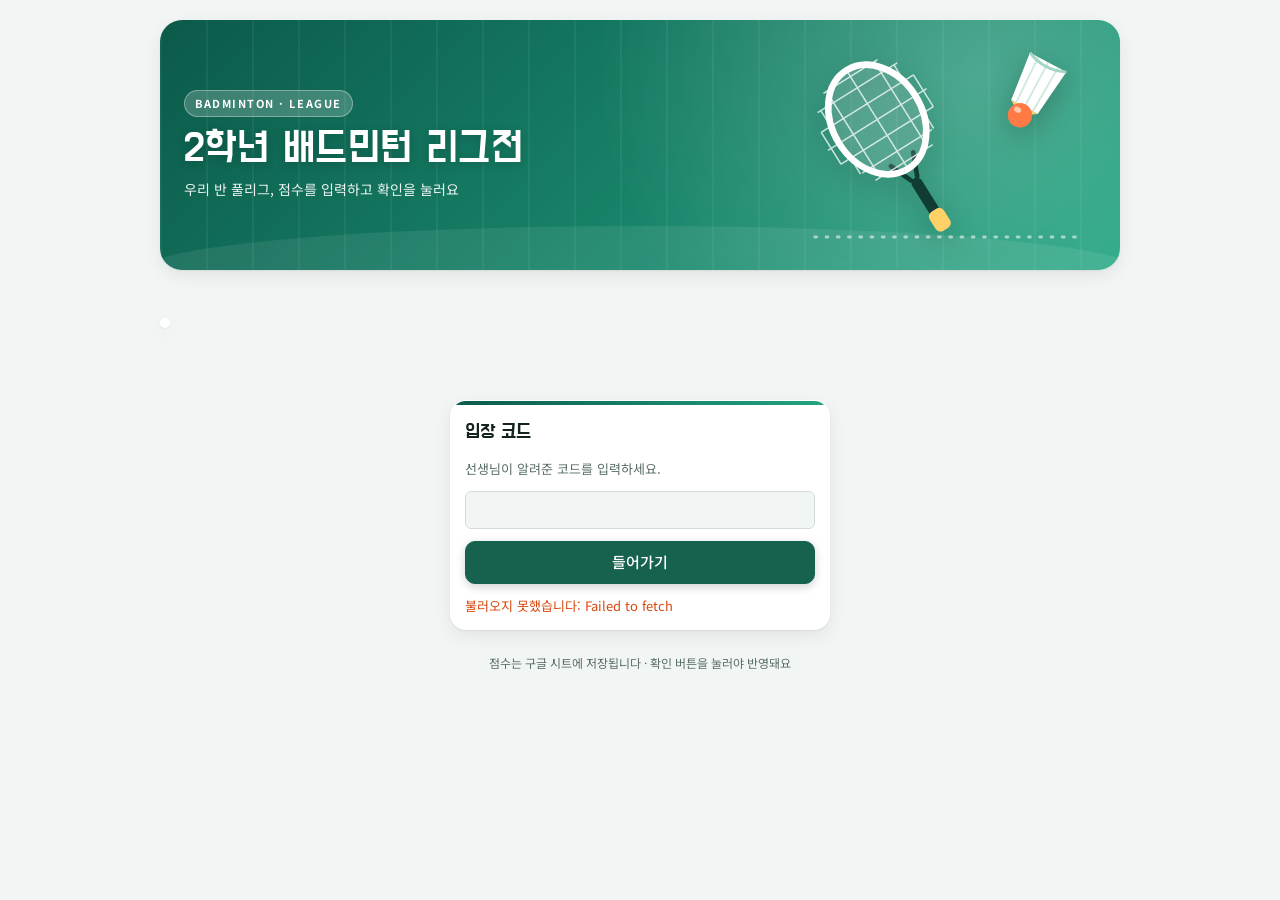
<file: bd/index.html>
<!doctype html>
<html lang="ko">
<head>
<meta charset="utf-8">
<meta name="viewport" content="width=device-width,initial-scale=1">
<meta name="theme-color" content="#0f6b57">
<title>2학년 배드민턴 리그전</title>
<link rel="stylesheet" href="https://fonts.googleapis.com/css2?family=Do+Hyeon&family=Noto+Sans+KR:wght@400;500;700&display=swap">
<link rel="stylesheet" href="../common/league.css?v=14">
</head>
<body class="bd">
<div class="wrap">
  <header class="hero">
    <div class="hero-text">
      <span class="chip">BADMINTON · LEAGUE</span>
      <h1 id="title">2학년 배드민턴 리그전</h1>
      <p class="hero-sub">우리 반 풀리그, 점수를 입력하고 확인을 눌러요</p>
      <span class="sub" id="sub"></span>
    </div>
    <svg class="art" viewBox="0 0 320 220" role="img" aria-label="배드민턴 라켓과 셔틀콕" xmlns="http://www.w3.org/2000/svg">
  <g transform="rotate(-32 110 120)">
    <rect x="104" y="150" width="12" height="62" rx="6" fill="#0f3d33"/>
    <rect x="101" y="190" width="18" height="24" rx="6" fill="#ffd166"/>
    <path d="M106 150 L96 126 M114 150 L124 126" stroke="#0f3d33" stroke-width="5" stroke-linecap="round"/>
    <ellipse cx="110" cy="76" rx="48" ry="62" fill="rgba(255,255,255,.14)" stroke="#fff" stroke-width="7"/>
    <g stroke="#fff" stroke-width="1.6" opacity=".75">
      <path d="M110 16V136M80 22V130M140 22V130M64 36V116M156 36V116M52 56V96M168 56V96"/>
      <path d="M52 56H168M48 76H172M52 96H168M60 36H160M66 116H154M74 130H146M76 22H144"/>
    </g>
  </g>
  <g transform="rotate(28 238 80)"><g class="bob">
    <path d="M222 68 L216 14 L260 14 L254 68 Z" fill="#fff"/>
    <path d="M228 68 L226 14 M238 68 L238 14 M248 68 L250 14" stroke="#cfe9df" stroke-width="2"/>
    <path d="M216 14 Q238 24 260 14" fill="none" stroke="#9fd6c4" stroke-width="3"/>
    <path d="M222 68 Q238 80 254 68 Z" fill="#ffd166"/>
    <circle cx="238" cy="78" r="13" fill="#ff7a45"/>
    <ellipse cx="233" cy="74" rx="4" ry="3" fill="#ffc6a8"/>
  </g></g>
  <path d="M20 208 H300" stroke="rgba(255,255,255,.55)" stroke-width="3" stroke-dasharray="2 10" stroke-linecap="round"/>
</svg>
  </header>
  <div id="banner"></div>
  <nav class="bar" id="clsBar" aria-label="반 선택"></nav>
  <nav class="bar" id="viewBar" aria-label="보기 선택"></nav>
  <span class="msg" id="status"></span>
  <div id="main"></div>
  <footer class="foot">점수는 구글 시트에 저장됩니다 · 확인 버튼을 눌러야 반영돼요</footer>
</div>
<script src="config.js"></script>
<script src="../common/league.js?v=14"></script>
</body>
</html>
</file>
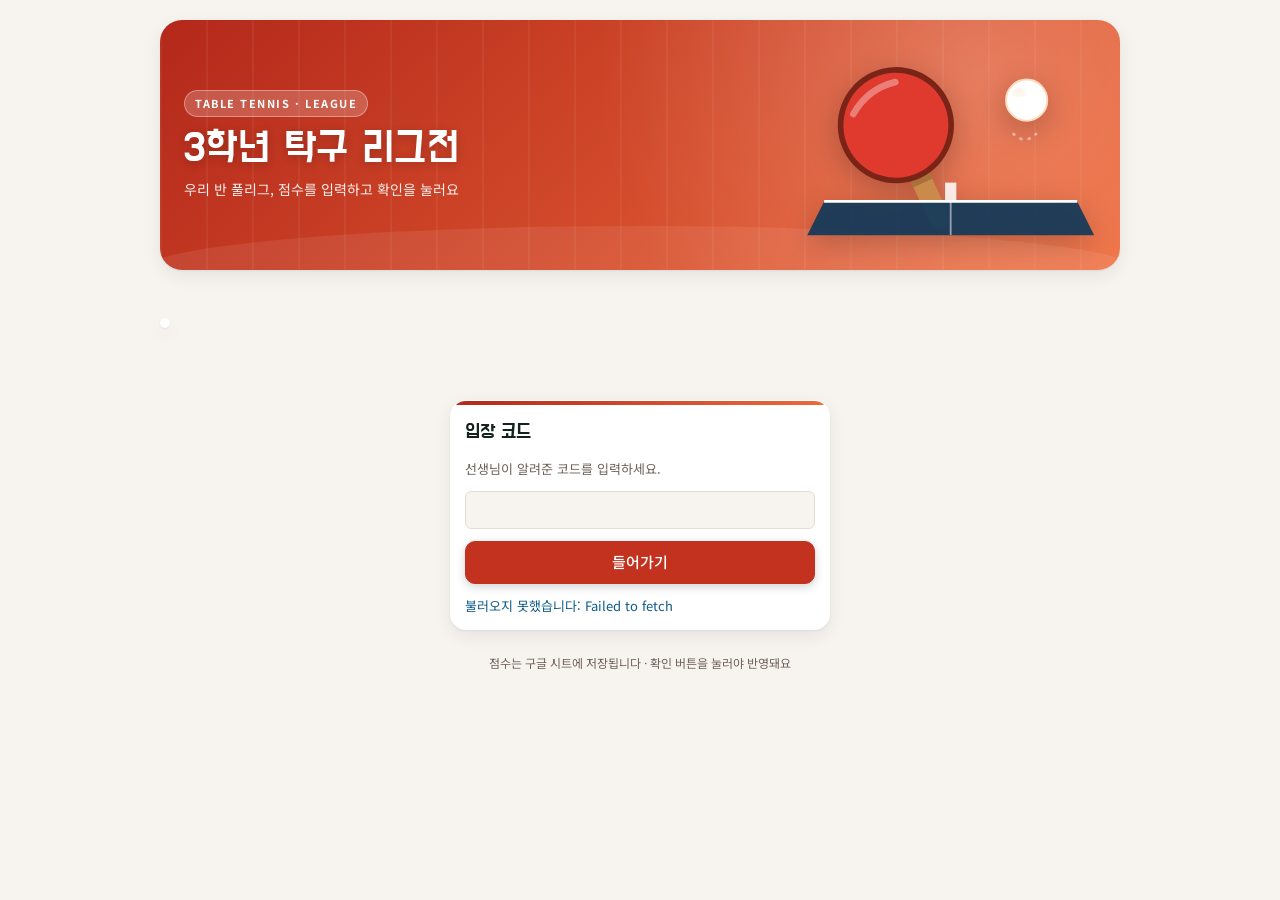
<file: tt/index.html>
<!doctype html>
<html lang="ko">
<head>
<meta charset="utf-8">
<meta name="viewport" content="width=device-width,initial-scale=1">
<meta name="theme-color" content="#c2321f">
<title>3학년 탁구 리그전</title>
<link rel="stylesheet" href="https://fonts.googleapis.com/css2?family=Do+Hyeon&family=Noto+Sans+KR:wght@400;500;700&display=swap">
<link rel="stylesheet" href="../common/league.css?v=14">
</head>
<body class="tt">
<div class="wrap">
  <header class="hero">
    <div class="hero-text">
      <span class="chip">TABLE TENNIS · LEAGUE</span>
      <h1 id="title">3학년 탁구 리그전</h1>
      <p class="hero-sub">우리 반 풀리그, 점수를 입력하고 확인을 눌러요</p>
      <span class="sub" id="sub"></span>
    </div>
    <svg class="art" viewBox="0 0 320 220" role="img" aria-label="탁구 라켓과 공" xmlns="http://www.w3.org/2000/svg">
  <g transform="rotate(-25 120 120)">
    <rect x="110" y="140" width="22" height="66" rx="10" fill="#c98a4b"/>
    <rect x="110" y="140" width="22" height="14" fill="#a9703a"/>
    <circle cx="121" cy="86" r="62" fill="#7a2418"/>
    <circle cx="121" cy="86" r="56" fill="#e03a2f"/>
    <path d="M85 56 Q110 38 140 44" stroke="rgba(255,255,255,.35)" stroke-width="7" fill="none" stroke-linecap="round"/>
  </g>
  <g class="bob">
    <circle cx="246" cy="62" r="22" fill="#fff"/>
    <circle cx="246" cy="62" r="22" fill="none" stroke="#ffd9bf" stroke-width="2"/>
    <ellipse cx="238" cy="54" rx="7" ry="5" fill="#fff6ee"/>
  </g>
  <path d="M232 98 Q244 110 256 98" stroke="rgba(255,255,255,.45)" stroke-width="3" fill="none" stroke-linecap="round" stroke-dasharray="1 8"/>
  <g>
    <path d="M30 170 H300 L318 206 H12 Z" fill="#12395a" opacity=".92"/>
    <path d="M30 170 H300" stroke="#fff" stroke-width="3"/>
    <path d="M165 170 V206" stroke="rgba(255,255,255,.5)" stroke-width="2"/>
    <rect x="159" y="150" width="12" height="20" fill="rgba(255,255,255,.85)"/>
  </g>
</svg>
  </header>
  <div id="banner"></div>
  <nav class="bar" id="clsBar" aria-label="반 선택"></nav>
  <nav class="bar" id="viewBar" aria-label="보기 선택"></nav>
  <span class="msg" id="status"></span>
  <div id="main"></div>
  <footer class="foot">점수는 구글 시트에 저장됩니다 · 확인 버튼을 눌러야 반영돼요</footer>
</div>
<script src="config.js"></script>
<script src="../common/league.js?v=14"></script>
</body>
</html>
</file>
<file: common/league.css>
/* 레이아웃: 한 열 작업 화면. 반 선택 > 조별 카드(순위표 + 라운드별 경기 입력). */
:root{
  --bg:#f1f5f3; --surface:#ffffff; --ink:#14231e; --muted:#5a6e66; --line:#d3ddd8;
  --accent:#17624f; --accent-ink:#ffffff; --accent-soft:#dcefe8; --ball:#d9480f; --ball-soft:#ffe8d9;
  --font-display:"Do Hyeon","Noto Sans KR",sans-serif; --font-body:"Noto Sans KR",system-ui,sans-serif;
  color-scheme:light;
  --hero-a:#0f6b57; --hero-b:#1f9d7a; --shadow:0 1px 2px rgba(20,35,30,.06),0 6px 18px rgba(20,35,30,.07);
}
body.tt{--bg:#f7f3ef;--line:#e6dcd2;--accent:#c2321f;--accent-soft:#fde4dd;--ball:#0f5c8a;--ball-soft:#dcedf7;--hero-a:#b3281a;--hero-b:#ef6a3a;--muted:#6f625a}
body.bd{--hero-a:#0b5a4a;--hero-b:#22a581}

@media (prefers-color-scheme: dark){:root{
  --bg:#0e1613; --surface:#16221d; --ink:#e7f0ec; --muted:#93a8a0; --line:#263832;
  --accent:#4cc2a0; --accent-ink:#06241b; --accent-soft:#1b3a31; --ball:#ff8a4c; --ball-soft:#3a2418; --shadow:none; color-scheme:dark}
 body.tt{--bg:#1a1210;--surface:#251a17;--line:#3a2a25;--accent:#ff7a5c;--accent-ink:#2a0d07;--accent-soft:#40231c;--ball:#6bb8e8;--ball-soft:#182a38;--muted:#b09c92;--ink:#f3e9e3;--hero-a:#8e1f14;--hero-b:#c4512c}
 body.bd{--hero-a:#08423a;--hero-b:#177a60}}
*{box-sizing:border-box}
body{margin:0;background:var(--bg);color:var(--ink);font-family:var(--font-body);font-size:15px;line-height:1.5;
  padding-block:20px 48px;padding-left:max(16px,env(safe-area-inset-left,0px));padding-right:max(16px,env(safe-area-inset-right,0px))}
.wrap{max-width:960px;margin:0 auto;display:flex;flex-direction:column;gap:16px}
h1{font-family:var(--font-display);font-weight:400;font-size:28px;margin:0;letter-spacing:.01em}
h2{font-family:var(--font-display);font-weight:400;font-size:20px;margin:0}
button,input,textarea,select{font:inherit;color:inherit}
button{cursor:pointer}
button:disabled{opacity:.5;cursor:default}
:focus-visible{outline:2px solid var(--accent);outline-offset:2px}
.top{display:flex;justify-content:space-between;align-items:baseline;gap:12px;flex-wrap:wrap}
.sub{color:var(--muted);font-size:13px}
.bar{display:flex;gap:8px;flex-wrap:wrap;align-items:center}
.tab{border:1px solid var(--line);background:var(--surface);padding:5px 12px;border-radius:999px;font-weight:500;font-size:14px}
.tab[aria-pressed="true"]{background:var(--accent);color:var(--accent-ink);border-color:var(--accent)}
.banner{background:var(--ball-soft);border-left:4px solid var(--ball);padding:10px 12px;font-size:14px;border-radius:4px}
.card{background:var(--surface);border:1px solid var(--line);border-radius:8px;padding:14px;display:flex;flex-direction:column;gap:12px;min-width:0}
.groups{display:grid;grid-template-columns:repeat(auto-fit,minmax(min(100%,430px),1fr));gap:16px}
.tbl{overflow-x:auto}
table{border-collapse:collapse;width:100%;font-variant-numeric:tabular-nums;font-size:14px}
th,td{padding:5px 8px;text-align:center;white-space:nowrap}
th{font-weight:500;color:var(--muted);font-size:12px;border-bottom:1px solid var(--line)}
td.nm,th.nm{text-align:left}
tbody tr+tr td{border-top:1px solid var(--line)}
tr.first td{background:var(--accent-soft);font-weight:700}
.rank{font-family:var(--font-display);font-size:16px;width:2em}
.no{color:var(--muted);font-size:12px;margin-right:4px}
.round{font-size:12px;color:var(--muted);font-weight:500;letter-spacing:.06em;margin-top:2px}
.match{display:grid;grid-template-columns:1fr auto 1fr;gap:8px;align-items:center;padding:6px 0;border-top:1px solid var(--line)}
.match .side{min-width:0;overflow-wrap:anywhere}
.match .side.r{text-align:right}
.match .side.win{font-weight:700;color:var(--accent)}
.sc{display:flex;flex-direction:column;gap:4px;align-items:center}
.set{display:flex;align-items:center;gap:4px}
.set input{width:46px;text-align:center;padding:6px 2px;border:1px solid var(--line);border-radius:6px;background:var(--bg);font-variant-numeric:tabular-nums}
.set input:focus{border-color:var(--accent)}
.set input:disabled{opacity:.6}
.set span{color:var(--muted)}
.acts{display:flex;gap:6px;margin-top:2px}.acts .btn{padding:6px 14px}
.tag{font-size:11px;padding:1px 7px;border-radius:999px;background:var(--bg);color:var(--muted)}
.tag.done{background:var(--accent-soft);color:var(--accent)}
.tag.lock{background:var(--ball-soft);color:var(--ball)}
.prog{font-size:13px;color:var(--muted)}
.set-grid{display:grid;grid-template-columns:repeat(auto-fit,minmax(150px,1fr));gap:12px}
label.f{display:flex;flex-direction:column;gap:4px;font-size:13px;color:var(--muted)}
label.f select,label.f input,.card select,.card input[type=password],.card input[type=text]{padding:7px 8px;border:1px solid var(--line);border-radius:6px;background:var(--bg);color:var(--ink)}
.btn{border:1px solid var(--line);background:var(--surface);padding:8px 14px;border-radius:6px;font-weight:500}
.btn.main{background:var(--accent);color:var(--accent-ink);border-color:var(--accent)}
.btn.warn{background:var(--ball);color:#fff;border-color:var(--ball)}
.msg{font-size:13px;color:var(--muted)}
.msg.err{color:var(--ball)}
.empty{padding:28px 12px;text-align:center;color:var(--muted)}
.gate{max-width:380px;margin:40px auto 0}
@media (max-width:480px){.match{grid-template-columns:1fr;justify-items:center}.match .side.r{text-align:center}}
.grow{flex:1}

/* ---- 디자인 개편 ---- */
.hero{position:relative;display:flex;align-items:center;justify-content:space-between;gap:12px;overflow:hidden;color:#fff;border-radius:22px;padding:22px 24px;min-height:176px;
  background:
   radial-gradient(circle at 85% 20%,rgba(255,255,255,.22),transparent 45%),
   repeating-linear-gradient(90deg,rgba(255,255,255,.05) 0 2px,transparent 2px 46px),
   linear-gradient(135deg,var(--hero-a),var(--hero-b));box-shadow:var(--shadow)}
.hero::after{content:"";position:absolute;inset:auto -20px -46px -20px;height:90px;background:rgba(255,255,255,.08);border-radius:50%}
.hero-text{position:relative;z-index:1;display:flex;flex-direction:column;gap:8px;min-width:0;align-items:flex-start}
.hero h1{font-size:clamp(28px,6.2vw,42px);line-height:1.1;text-shadow:0 2px 10px rgba(0,0,0,.2)}
.chip{font-size:11px;font-weight:700;letter-spacing:.14em;padding:4px 10px;border-radius:999px;background:rgba(255,255,255,.2);border:1px solid rgba(255,255,255,.35)}
.hero-sub{margin:0;font-size:14px;opacity:.92}
.hero .sub{color:#fff;background:rgba(0,0,0,.25);padding:2px 10px;border-radius:999px;font-size:12px;font-weight:700}
.hero .sub:empty{display:none}
.art{position:relative;z-index:1;width:min(300px,42%);height:auto;flex:none;filter:drop-shadow(0 8px 14px rgba(0,0,0,.22))}
.bob{animation:bob 2.6s ease-in-out infinite;transform-box:fill-box;transform-origin:center}
@keyframes bob{50%{translate:0 -8px}}
@media (prefers-reduced-motion:reduce){.bob{animation:none}}
@media (max-width:520px){.hero{padding:16px;min-height:140px}.art{width:38%}.hero-sub{font-size:12px}}
body{background:var(--bg)}
.card{border-radius:16px;box-shadow:var(--shadow);border-color:transparent;position:relative;overflow:hidden}
.card:has(>h2)::before{content:"";position:absolute;left:0;top:0;right:0;height:4px;background:linear-gradient(90deg,var(--hero-a),var(--hero-b))}
.card h2{display:flex;align-items:center;gap:8px;padding-top:2px}
#main .groups .card>h2::before{content:"";width:10px;height:10px;border-radius:50%;background:var(--accent)}
.bar{gap:8px}
#clsBar .tab{padding:8px 18px;font-size:15px;font-weight:700}
#viewBar{background:var(--surface);padding:5px;border-radius:999px;box-shadow:var(--shadow);width:fit-content;max-width:100%;border:0}
#viewBar .tab{border:0;background:transparent;padding:8px 16px;font-weight:700}
#viewBar .tab[aria-pressed="true"]{background:var(--accent);color:var(--accent-ink);box-shadow:0 2px 8px rgba(0,0,0,.18)}
#viewBar .grow{min-width:8px}
.tab{transition:background .15s,transform .1s}
.tab:active,.btn:active{transform:scale(.97)}
.prog{display:inline-flex;align-self:flex-start;background:var(--accent-soft);color:var(--accent);font-weight:700;padding:4px 12px;border-radius:999px}
tr.first td{background:linear-gradient(90deg,var(--accent-soft),transparent)}
tr.first .rank{color:var(--accent)}
th{text-transform:none}
.round{display:inline-block;background:var(--accent-soft);color:var(--accent);font-weight:700;padding:2px 10px;border-radius:999px;letter-spacing:.02em;margin:6px 0 2px}
.match{padding:10px 0;position:relative}
.set input{width:56px;height:46px;font-size:20px;font-weight:700;border-radius:10px;border:2px solid var(--line)}
.set input:focus{border-color:var(--accent);outline:0;box-shadow:0 0 0 3px var(--accent-soft)}
.set input:disabled{opacity:1;background:var(--accent-soft);color:var(--accent);border-color:transparent}
.sc::before{content:"VS";font-family:var(--font-display);font-size:11px;letter-spacing:.1em;color:var(--muted);order:-1}
.btn{border-radius:10px;padding:9px 16px;box-shadow:0 1px 2px rgba(0,0,0,.05)}
.btn.main{box-shadow:0 3px 10px rgba(0,0,0,.18)}
.acts .btn{min-height:38px;padding:7px 18px}
.side{font-weight:500}
.empty{font-size:15px}
.empty::before{content:"🏸";display:block;font-size:34px;margin-bottom:6px}
body.tt .empty::before{content:"🏓"}
.foot{text-align:center;font-size:12px;color:var(--muted);padding-top:8px}
.gate{border-radius:16px}
#viewBar .grow{flex:0 0 6px;min-width:0}
.hero h1,.hero-sub{word-break:keep-all;text-wrap:balance}

/* 라운드 접기/펼치기 */
details.rd{border-top:1px solid var(--line);padding-top:6px}
details.rd>summary{list-style:none;cursor:pointer;display:flex;align-items:center;justify-content:space-between;gap:8px;padding:6px 2px;min-height:44px;-webkit-tap-highlight-color:transparent}
details.rd>summary::-webkit-details-marker{display:none}
details.rd>summary::after{content:"";width:9px;height:9px;border-right:2.5px solid var(--muted);border-bottom:2.5px solid var(--muted);transform:rotate(45deg);transition:transform .15s;margin:0 6px 4px 0;flex:none}
details.rd[open]>summary::after{transform:rotate(-135deg);margin:6px 6px 0 0}
details.rd>summary .round{margin:0}
.rcount{margin-left:auto;font-size:12px;color:var(--muted);font-weight:700}
details.rd.alldone .rcount{color:var(--accent)}
details.rd.alldone .round{background:var(--accent);color:var(--accent-ink)}
details.rd>.match:first-of-type{border-top:0}

/* 명단 관리 */
.srow{display:flex;align-items:center;gap:8px;padding:6px 2px;border-top:1px solid var(--line);flex-wrap:wrap}
.srow .sno{width:28px;text-align:right;color:var(--muted);font-weight:700;font-size:13px}
.srow .snm{flex:1;min-width:80px;font-weight:700}
.srow .ssx{color:var(--muted);font-size:13px;width:20px}
.srow .btn{padding:5px 12px;font-size:13px}
.srow.out .snm{text-decoration:line-through;color:var(--muted)}
.srow.out em{font-style:normal;font-size:11px;background:var(--accent-soft);color:var(--accent);padding:1px 7px;border-radius:999px;text-decoration:none;display:inline-block}
.srow.edit input{flex:1;min-width:90px;padding:7px 10px;border:2px solid var(--line);border-radius:8px;font:inherit}
.srow.edit select{padding:7px;border-radius:8px}
.btn.danger{background:#c2321f;color:#fff;border-color:#c2321f}

/* 대진표(누가 누구와 했는지) */
.mxh{margin:16px 0 6px;font-size:15px}
.mxh small{font-weight:400;color:var(--muted);font-size:12px;margin-left:6px}
.mx table{border-collapse:separate;border-spacing:0;font-size:12px}
.mx th,.mx td{padding:5px 4px;min-width:26px;text-align:center;border-bottom:1px solid var(--line)}
.mx td.nm,.mx th.nm{text-align:left;position:sticky;left:0;background:var(--surface);z-index:1;min-width:104px;white-space:nowrap;border-right:1px solid var(--line)}
.mx td.self{background:repeating-linear-gradient(45deg,var(--line) 0 4px,transparent 4px 8px)}
.mx td.res{font-weight:700;border-left:1px solid var(--line)}
.mx td.w{background:var(--accent-soft);color:var(--accent)}
.mx td.l{background:var(--ball-soft);color:var(--ball)}
.mx td.d{color:var(--muted)}
.mx tr.me td.nm{background:var(--accent-soft);font-weight:700}
.mx th.me{background:var(--accent);color:var(--accent-ink);border-radius:6px 6px 0 0}
.mine{margin-top:12px;padding:10px 12px;border-radius:12px;background:var(--accent-soft);font-size:14px}
.mine .chips{display:flex;flex-wrap:wrap;gap:6px;margin-top:6px}
.mine .chips span{background:var(--surface);padding:2px 10px;border-radius:999px;font-size:13px;box-shadow:var(--shadow)}
</file>
